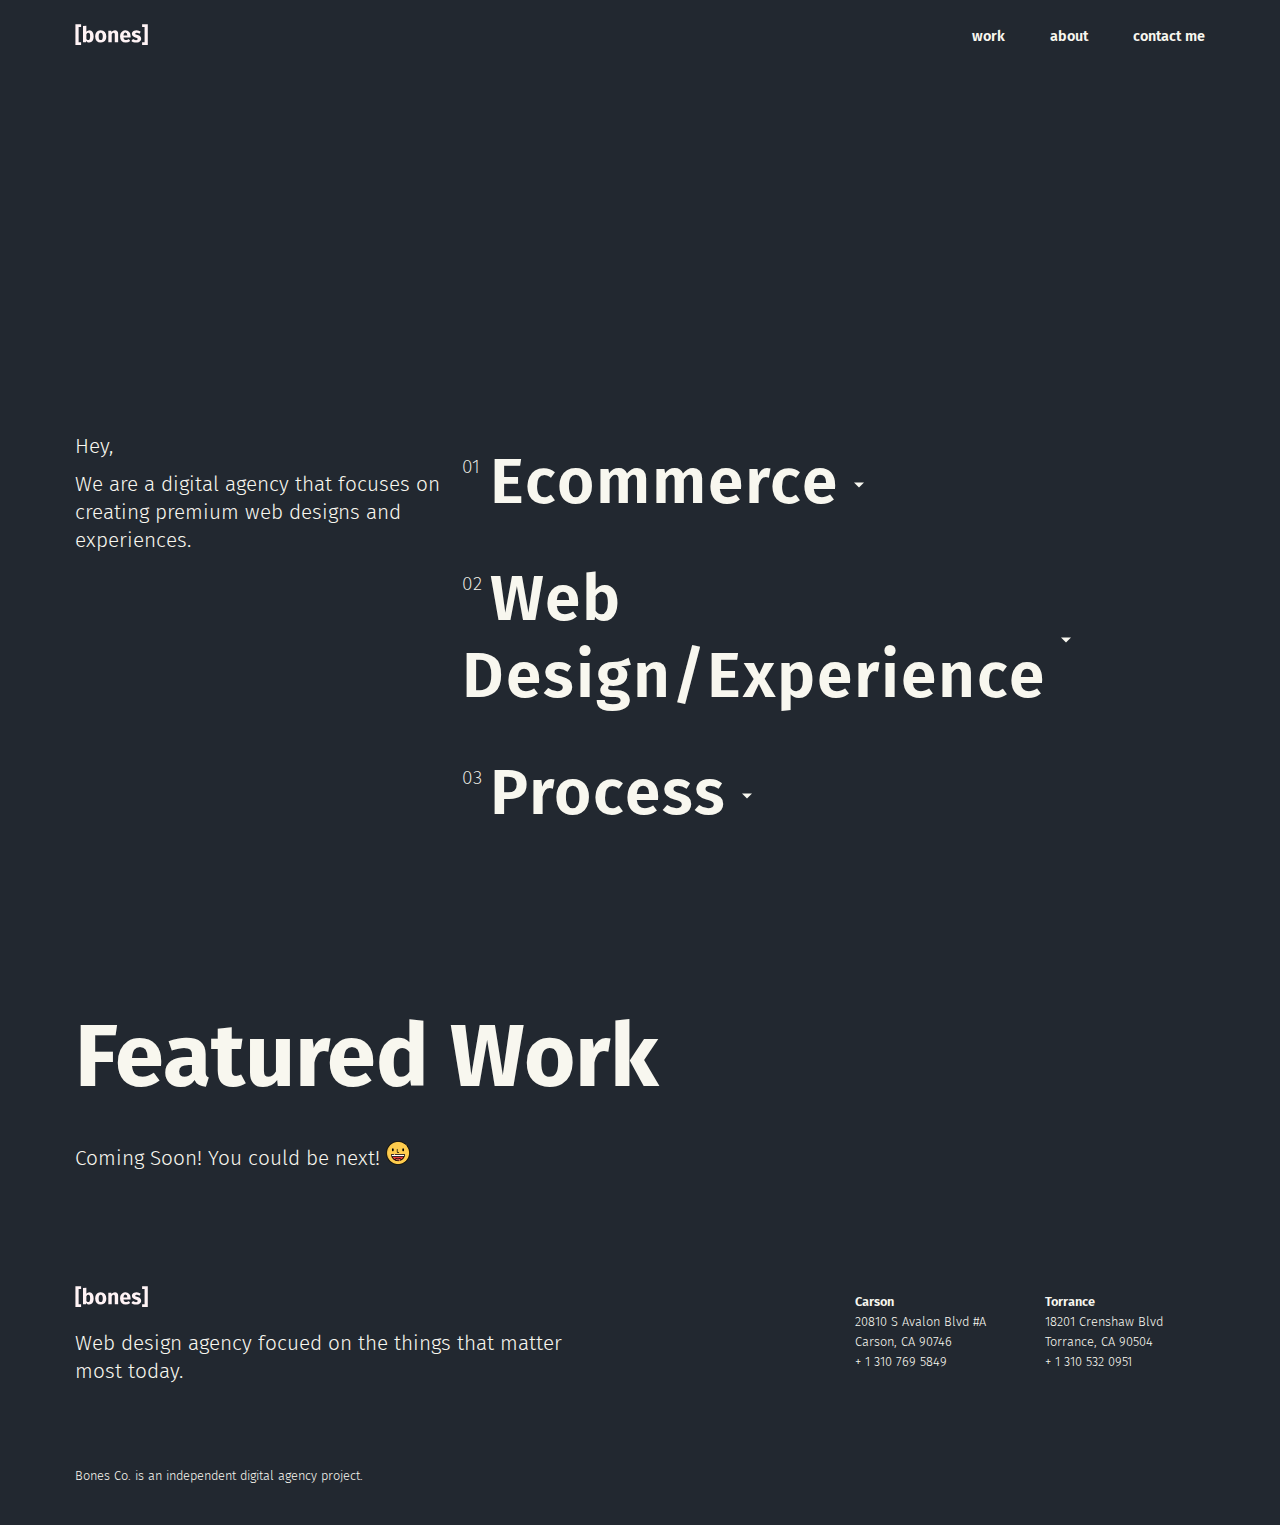
<file: index.html>
<!DOCTYPE html>
<html lang="en" dir="ltr">
  <head>
    <meta charset="utf-8">
    <title></title>
    <link rel="stylesheet" href="css/styles.css">
    <meta name="viewport" content="width=device-width, initial-scale=1.0">
  </head>
  <body>
    <!-- <div class="pre-content">
      <div class="construction">
      </div>
    </div> -->
    <!--Start of header-->
    <header>
      <div class="l-header">
        <div class="sides l-side">
          <a href="#">
            <img src="img/bones-logo.svg" alt="">
          </a>
        </div>
        <div class="sides r-side">
          <ul class="menu-options">
            <li class="option">
              <a class="link" href="#">work</a>
            </li>
            <li class="option">
              <a class="link" href="#">about</a>
            </li>
            <li class="option">
              <a class="link" href="#">contact me</a>
            </li>
          </ul>
        </div>
      </div>
      <div class="m-header">
      <div class="bar">
        <div class="sides l-side">
          <a href="#">
            <img src="img/bones-logo.svg" alt="">
          </a>
        </div>
        <div class="sides r-side">
          <i class="m-header-arrow"></i>
        </div>
      </div>
        <ul class="menu-options">
          <li class="option" >
            <a class="link" href="#">work</a>
          </li>
          <li class="option" >
            <a class="link" href="#">about</a>
          </li>
          <li class="option" >
            <a class="link" href="#">contact me</a>
          </li>
        </ul>
      </div>
    </header>
    <!--End of header-->
    <section id="">
      <div class="row">
        <div class="col-lg-4 col-xs-12">
          <div class="intro margin-top-320">
            <div class="greeting margin-bottom-10">
              Hey,
            </div>
            <div class="elevator-pitch margin-bottom-40">
              We are a digital agency that focuses on creating premium web designs and experiences.
            </div>
          </div>
        </div>
        <div class="col-lg-8 col-xs-12">
          <div class="skill-description margin-lg-top-320">
            <button class="accordian move"><span class="superscript">01</span><span class="title"><a class="link">Ecommerce</a><div class="accordian-arrow"></span></div></button>
            <div class="panel">
              <p>As a expert designers, We can help you identify and solve potential barriers to higher conversions. At the moment, we work primarily with the Shopify platform. </p>
            </div>
            <button class="accordian"><span class="superscript">02</span><span class="title"><a class="link">Web Design/Experience</a><div class="accordian-arrow"></span></i></button>
            <div class="panel">
              <p>Whether you have a design in mind or you want some guidence, We focus on producing the highest quality designs and experiences. Given the necessary assets and guidence, We will use our experience in front-end development and knowledge of modern design to help you build your dream website or front end of your web app. </p>
            </div>
            <button class="accordian"><span class="superscript">03</span><span class="title"><a class="link">Process</a><div class="accordian-arrow"></span></button>
            <div class="panel">
              <p>We follow a methodology known as scrum. Teams of various sizes from small to major companies use SCRUM to produce products of the highest quality in the shortest amount of time. We use this methodology to give you the best product in the shortest amount of time because time is money. </p>
            </div>
          </div>
        </div>
      </div>
    </section>
    <section id="featured-work">
      <h1 class="section-title margin-bottom-40">Featured Work</h1>
      <p class="aside">Coming Soon! You could be next! <img src="img/smile.png" alt=""> </p>
    </section>

    <!---->
    <footer>
      <div class="row">
        <div class="col-lg-6 col-xs-12">
          <img src="img/bones-logo.svg" alt="">
          <p class="self-description">Web design agency focued on the things that matter most today.</p>
        </div>
        <div class="spots col-lg-6 col-xs-6">
          <div class="spot">
            <div class="city">
              <span>Carson</span>
            </div>
            <div class="address">
              <span>20810 S Avalon Blvd #A</span>
            </div>
            <div class="specific-city">
              <span>Carson, CA 90746</span>
            </div>
            <div class="phone-number">
              <span>+ 1 310 769 5849</span>
            </div>
          </div>
          <div class="spot">
            <div class="city">
              <span>Torrance</span>
            </div>
            <div class="address">
              <span>18201 Crenshaw Blvd</span>
            </div>
            <div class="specific-city">
              <span>Torrance, CA 90504</span>
            </div>
            <div class="phone-number">
              <span>+ 1 310 532 0951</span>
            </div>
          </div>
        </div>
      </div>

      <div class="row">
        <div class="col-xs-12">
          <p class="closure">
            Bones Co. is an independent digital agency project.
          </p>
        </div>
      </div>
    </footer>
    <!---->

    <script
			  src="https://code.jquery.com/jquery-3.4.1.min.js"
			  integrity="sha256-CSXorXvZcTkaix6Yvo6HppcZGetbYMGWSFlBw8HfCJo="
			  crossorigin="anonymous"></script>
    <script src="js/main.js"></script>
  </body>
</html>
</file>
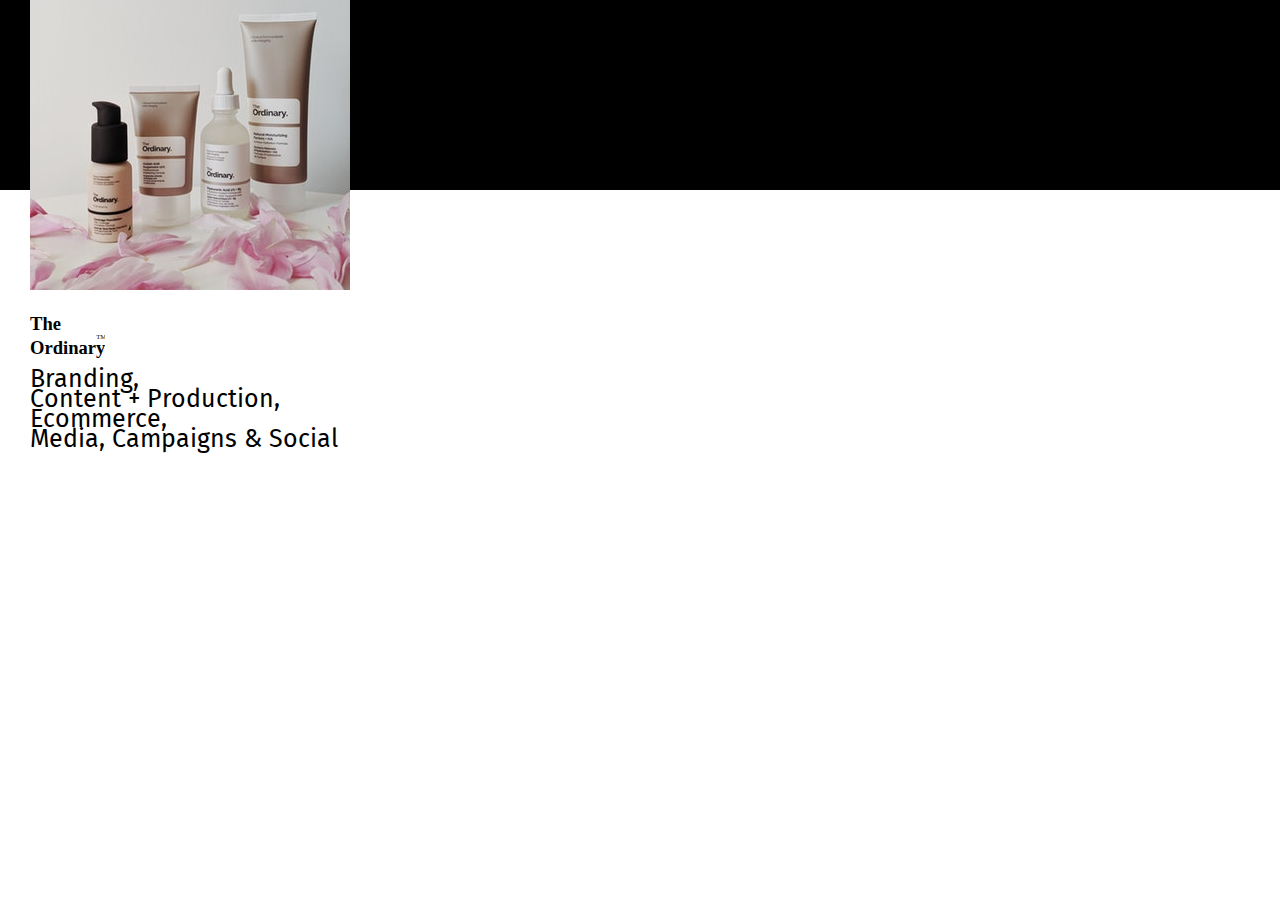
<file: work-portfolio.html>
<!DOCTYPE html>
<html lang="en" dir="ltr">
  <head>
    <meta charset="utf-8">
    <title></title>
    <link rel="stylesheet" href="css/workpage.css">

<meta name="viewport" content="width=device-width, initial-scale=1.0">

  </head>
  <body>
    <section id="intro">
      <div class="container">
        <div class="title">
          <h3>
            <span class="margin-xs-right-10">Killer</span>
            <span class="work-type-title">
              <span class="work-type-title-selected">
                <span class="word underline margin-xs-right-10">work</span>
                <span class="arrow-down-container">
                  <div class="arrow-down"></div>
                </span>
              </span>

              <ul class="options">
                <li class="option">
                  <a class="option-link" href="#" data-value="ecommerce">ecommerce</a>
                </li>
                <li class="option">
                  <a class="option-link" href="#" data-value="digital experiences">digital experiences</a>
                </li>
                <li class="option">
                  <a class="option-link" href="#" data-value="campaigns and social">campaigns and social</a>
                </li>
                <li class="option">
                  <a class="option-link" href="#" data-value="media">media</a>
                </li>
                <li class="option">
                  <a class="option-link" href="#" data-value="branding">branding</a>
                </li>
                <li class="option">
                  <a class="option-link" href="#" data-value="content + production">content + production</a>
                </li>
              </ul>
            </span>
          <h3>Check.</h3>
        </div>
      </div>
    </section>
    <section id="work-section">
      <div class="container above">
        <div class="work-container">
          <div class="work-item">
            <div class="work-item-img">
              <img src="img/the-ordinary-product-line-320.jpg" alt="">
            </div>
            <div class="work-item-description">
              <div class="work-item-logo">
                <img src="img/the-ordinary-logo-35.svg" alt="">
              </div>
              <div class="work-item-content">
                <ul>
                  <li>Branding,</li>
                  <li>Content + Production,</li>
                  <li>Ecommerce,</li>
                  <li>Media, Campaigns & Social</li>
                </ul>
              </div>
            </div>
          </div>
        </div>
      </div>
    </section>

    <script
			  src="https://code.jquery.com/jquery-3.4.1.min.js"
			  integrity="sha256-CSXorXvZcTkaix6Yvo6HppcZGetbYMGWSFlBw8HfCJo="
			  crossorigin="anonymous"></script>
    <script src="js/main.js"></script>
  </body>
</html>
</file>
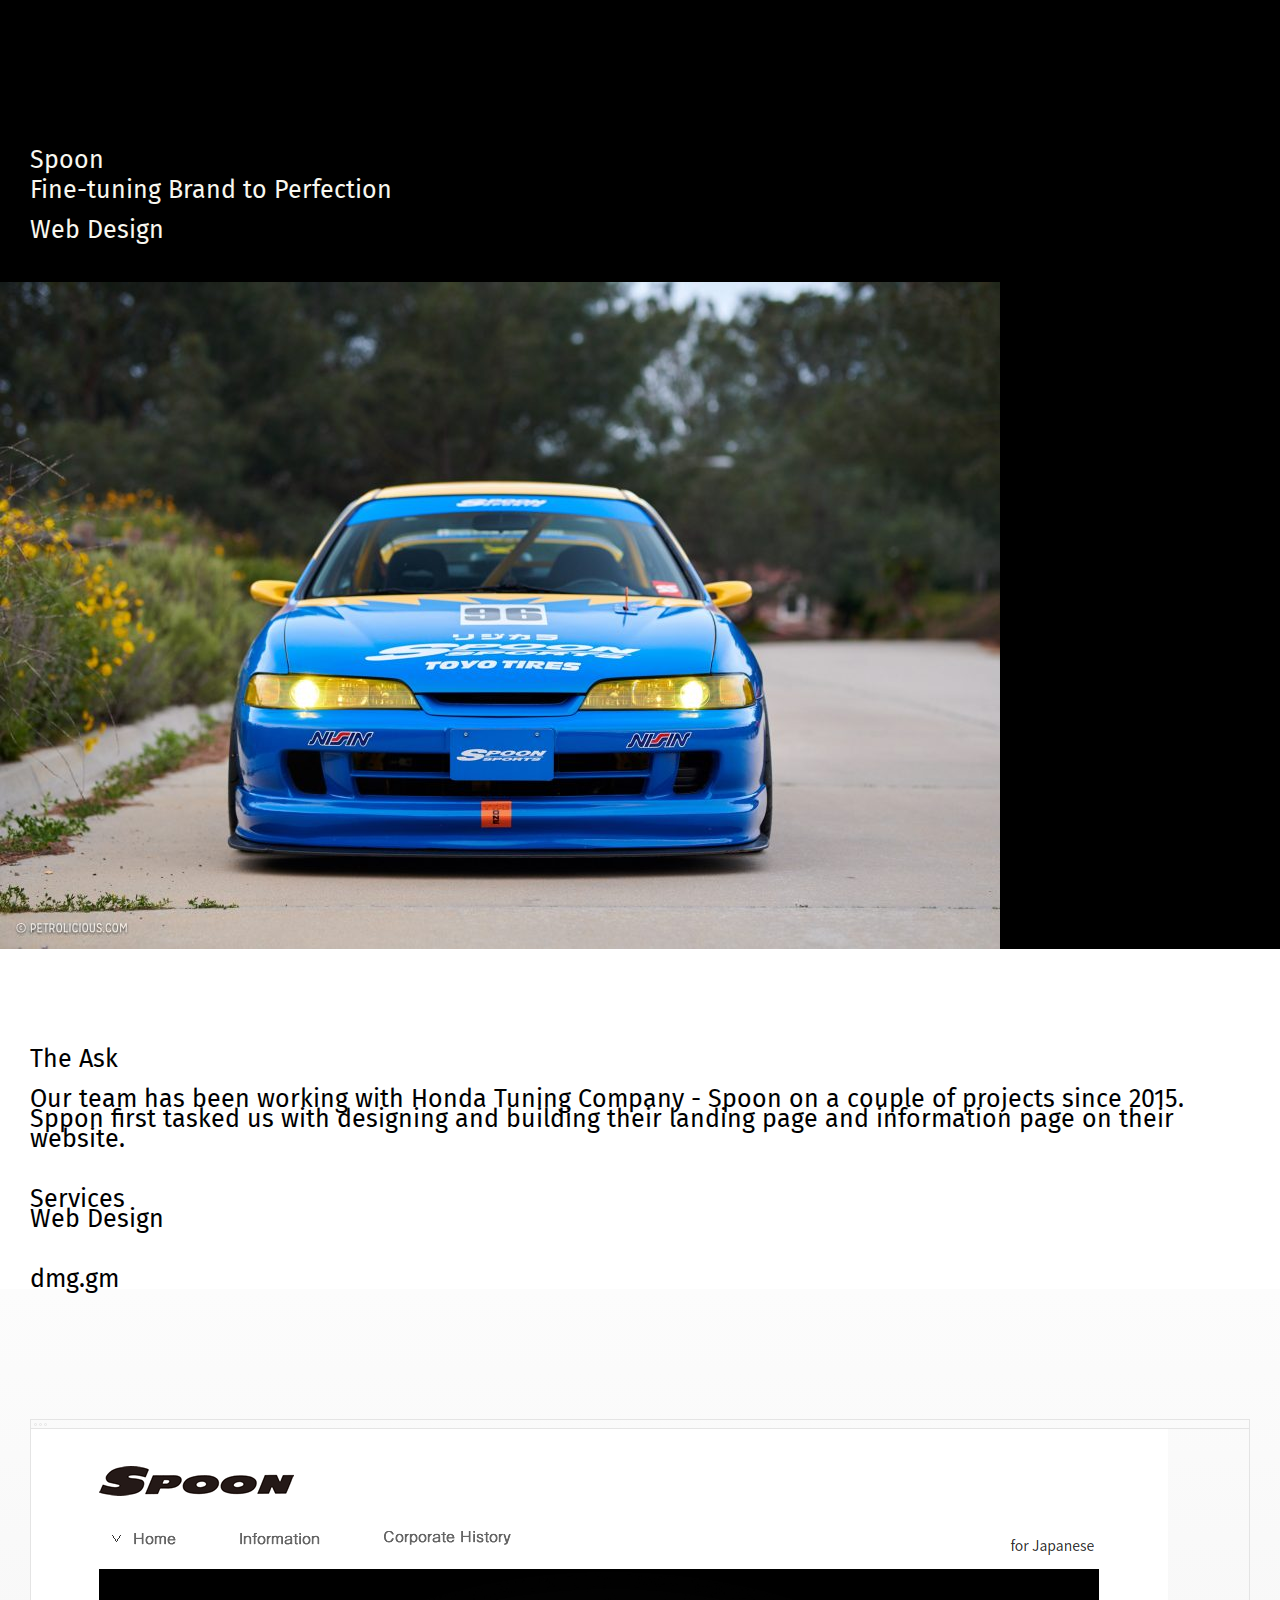
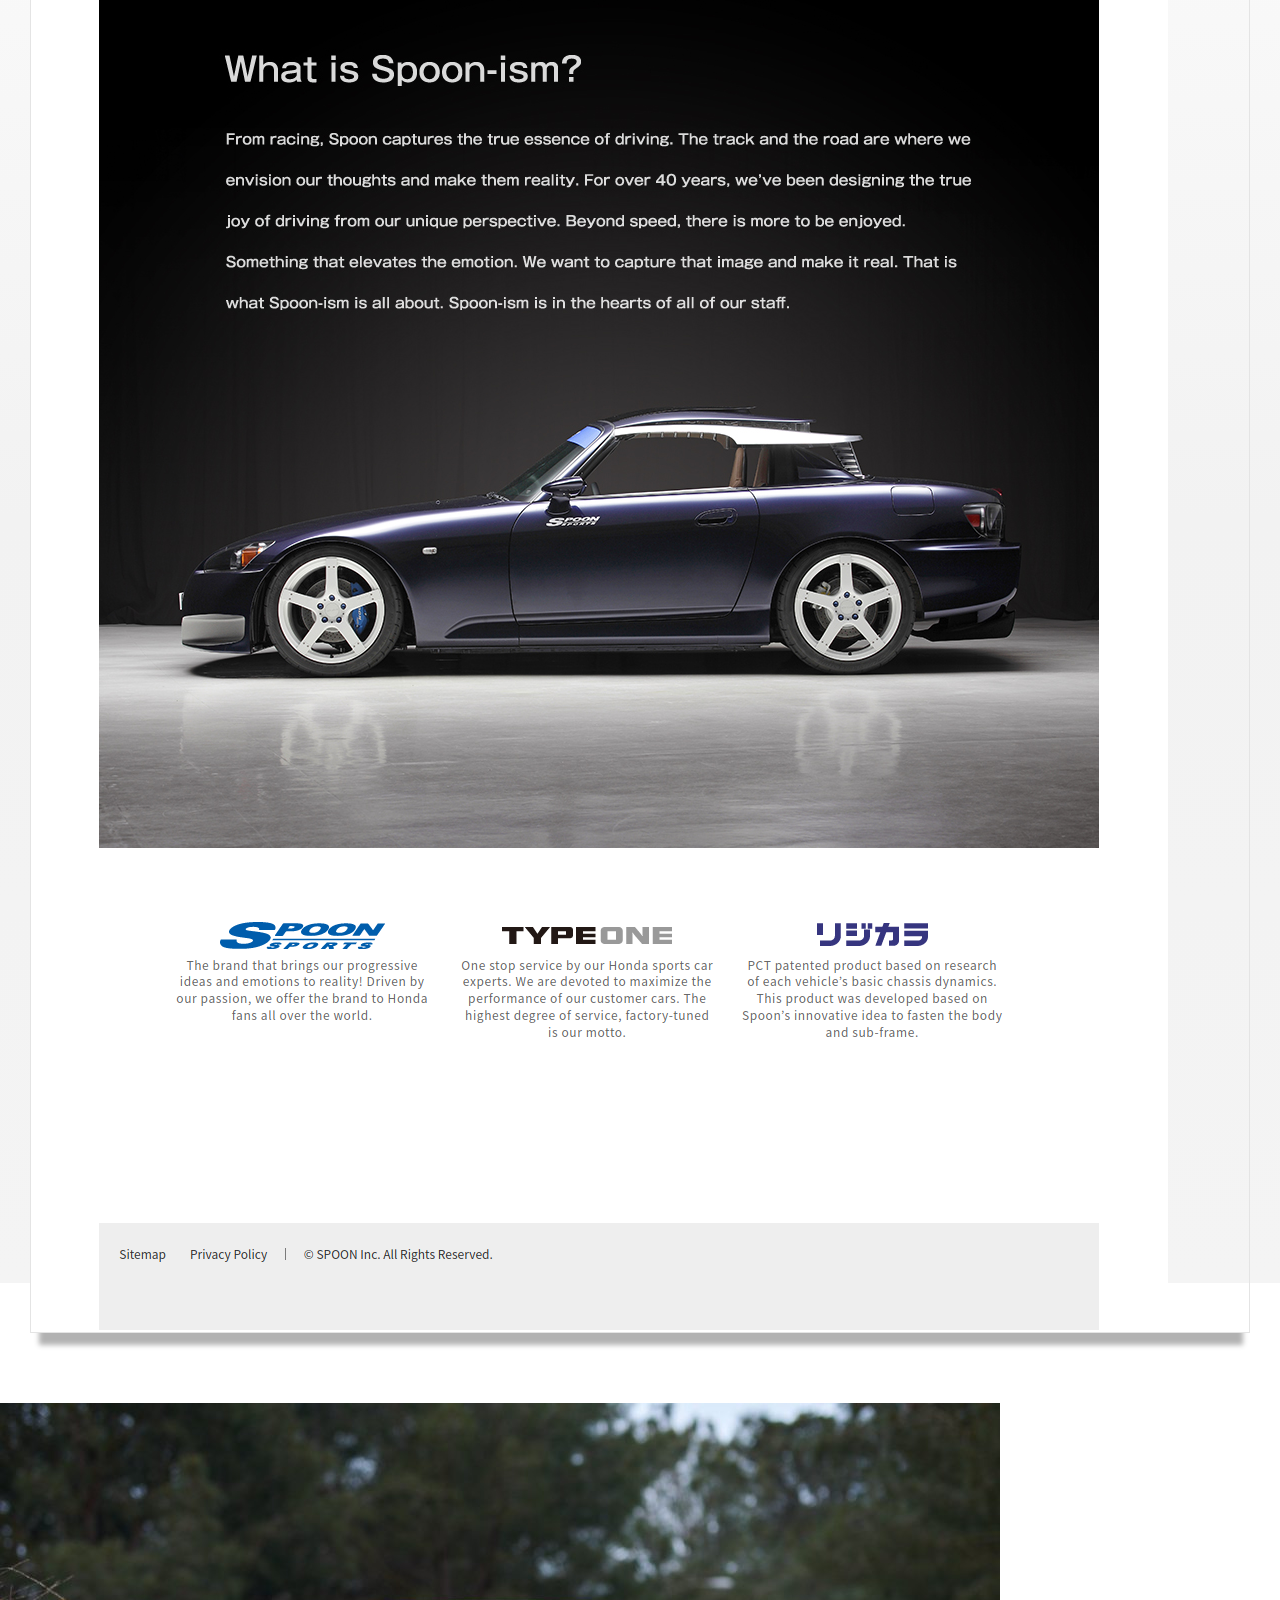
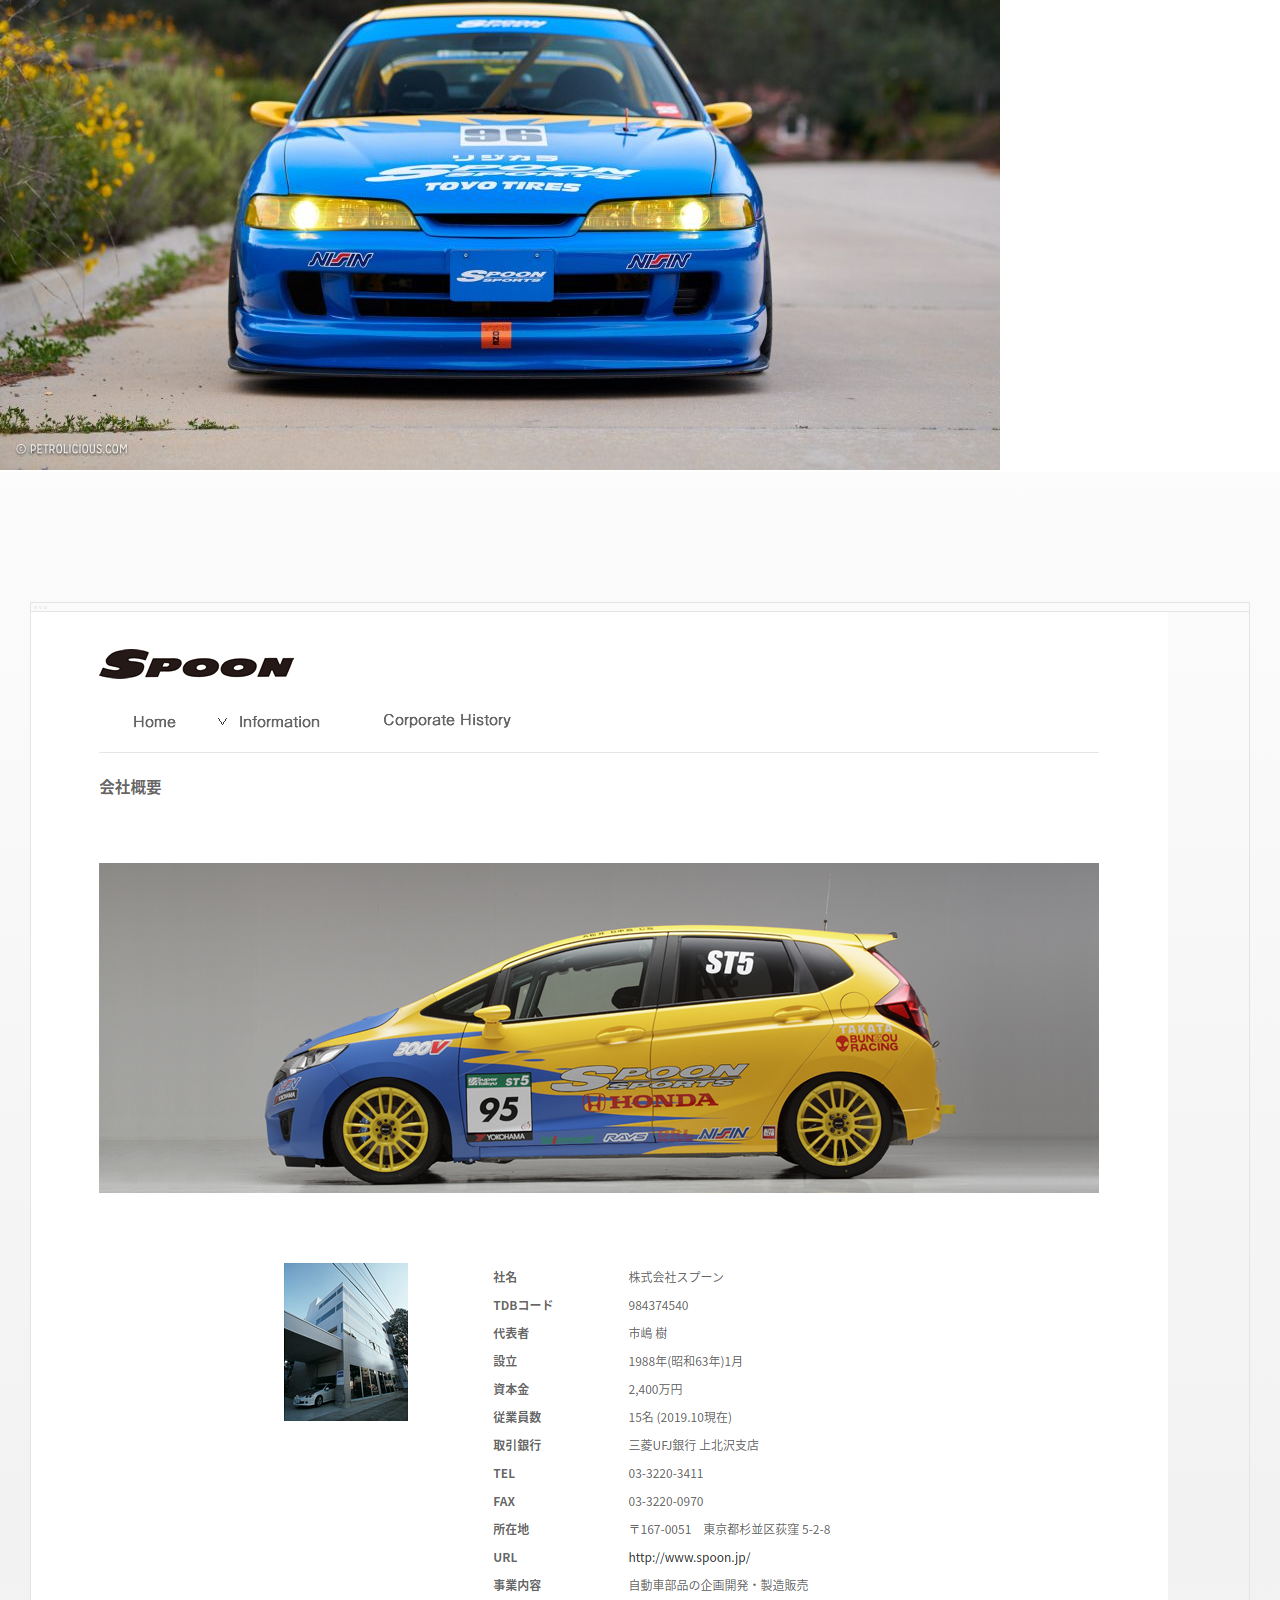
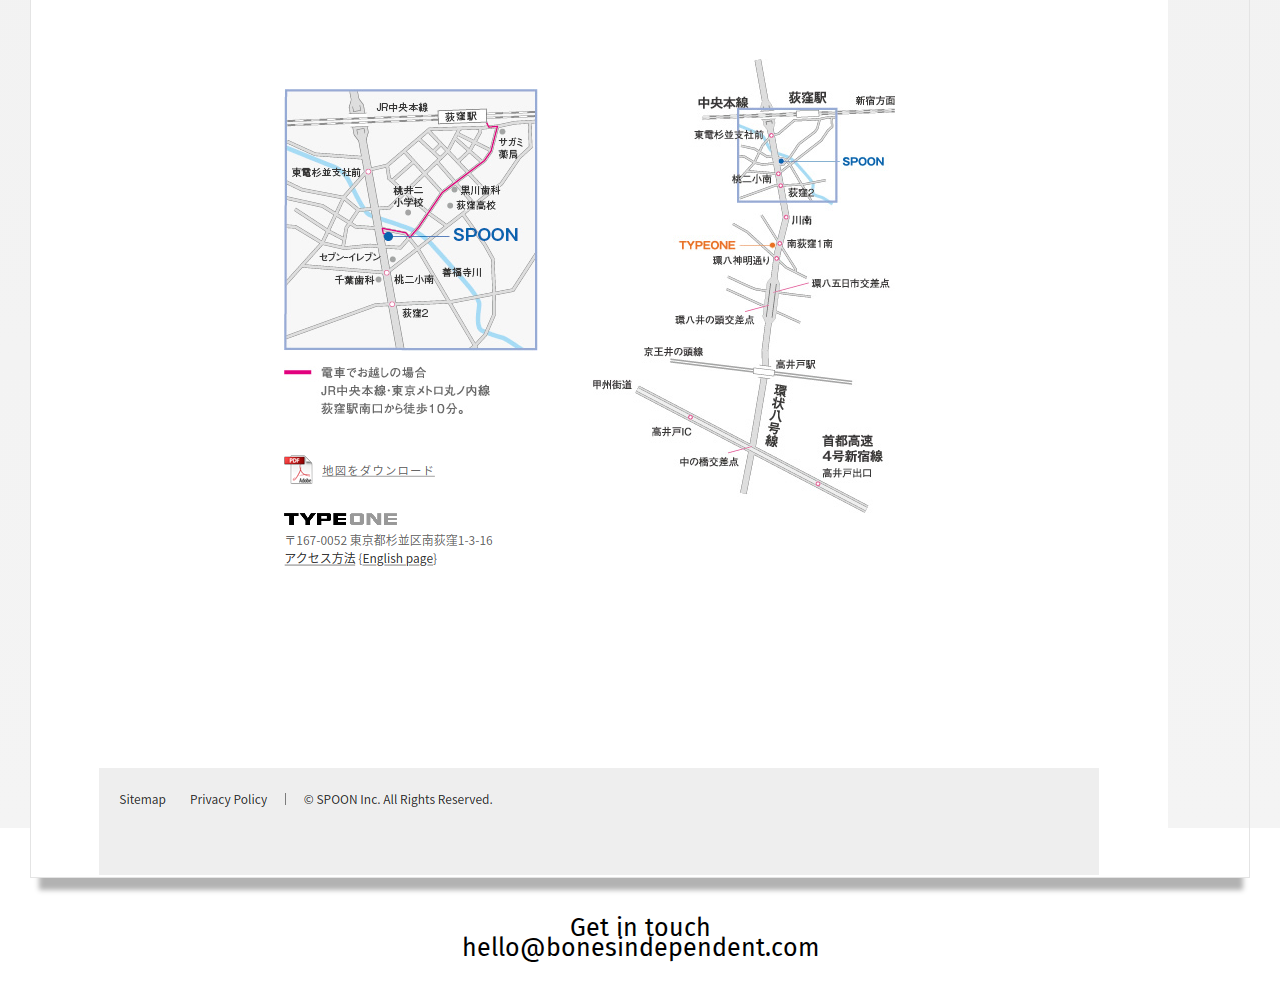
<file: work.html>
<!DOCTYPE html>
<html lang="en" dir="ltr">
  <head>
    <meta charset="utf-8">
    <title></title>
    <link rel="stylesheet" href="css/work-page.css">

    <!--Mobile Friendly meta tag-->
    <meta name="viewport" content="width=device-width, initial-scale=1.0">
  </head>
  <body>

    <!--beginning of work intro-->
    <section id="intro">
      <div class="container">
        <div class="introduction-content margin-xs-top-120">
          <h6 class="margin-xs-bottom-10">Spoon</h6>
          <h1 class="margin-xs-bottom-20">Fine-tuning Brand to Perfection</h1>
          <h6 class="margin-xs-bottom-40">Web Design</h6>
        </div>
      </div>
      <img id="intro-img" class="full-width-image" src="img/spoon-fr-car.jpg" alt="">
    </section>
    <!--ending of display section-->

    <!--beginning of summary section-->
    <section id="summary">
      <div class="container">
        <h2 class="margin-xs-top-20">The Ask</h2>
        <p class="margin-xs-top-20">
          Our team has been working with Honda Tuning Company - Spoon on a couple of projects since 2015.
          Sppon first tasked us with designing and building their landing page and information page on their website.
        </p>
        <h6 class="margin-xs-top-40">Services</h6>
        <ul class="margin-xs-top-10">
          <li>
            <h6>Web Design</h6>
          </li>
        </ul>
        <ul class="margin-xs-top-40">
          <li>
            <h3>dmg.gm</h3>
          </li>
        </ul>
      </div>
    </section>
    <!--ending of summary section-->

    <section class="grayscale-gradient">
      <div class="webpage-img">
        <div class="webbrowser-frame">
          <ul class="webbrowser-frame-btns">
            <li class="webbrowser-frame-btn"></li>
            <li class="webbrowser-frame-btn"></li>
            <li class="webbrowser-frame-btn"></li>
          </ul>
        </div>
        <img class="full-width-image" src="img/spoon-landing-page.png" alt="">
      </div>
    </section>

    <section class="section-padding"></section>

    <section id="img-display">
      <img id="img-display" class="full-width-image" src="img/spoon-fr-car.jpg" alt="">
    </section>

    <section class="grayscale-gradient">
      <div class="webpage-img">
        <div class="webbrowser-frame">
          <ul class="webbrowser-frame-btns">
            <li class="webbrowser-frame-btn"></li>
            <li class="webbrowser-frame-btn"></li>
            <li class="webbrowser-frame-btn"></li>
          </ul>
        </div>
        <img class="full-width-image" src="img/spoon-info-page.png" alt="">
      </div>
    </section>

    <section class="section-padding"></section>

    <section class="get-in-touch">
      <h5> Get in touch </h5>
      <h5> hello@bonesindependent.com</h5>
    </section>
  </body>

</html>
</file>
<file: css/workpage.css>
@import "base.css";

:root {
  --alt-background-color: #ffffff;
  --alt-text-color: #f2f2e6;
}

@media only screen and (max-width: 600px) {

  #intro {
    background: #000;
    color: #fff;

    /* INSERTED 03/21/20 12:01 AM */
    line-height: 35px;
    /* INSERTED 03/21/20 12:01 AM */
  }
  #intro span { line-height: 35px; }
  .title {
    margin: 190px 0 140px 0;
  }

  .title h3{
    font-weight: 500;
    font-size: 1.25rem;
    display: flex;
  }


  .work-type-title-selected{
    position: relative;
  }

  .work-type-title-selected::after {
    position: relative;
  }

  .word {
    display: flex;
    flex-wrap: wrap;
    position: relative;
  }

  /* INSERTED 03/20/20 11:40PM */

  .underline {
  	background-size: 1px 1em;
  	box-shadow: inset 0.000 .175em transparent, inset 0 -.07em #fff;
  	display: inline;
  }

  /* INSERTED 03/20/20 11:40PM */


  /**/
  .arrow-down-container {
    position: relative;
    width: 30px;
  }

  .arrow-down {
    position: absolute;
    top: 50%;
    left: 0px;
    width: 0;
    height: 0;
    border-left: 6px solid transparent;
    border-right: 6px solid transparent;
    border-top: 6px solid #fff;
    cursor: pointer;
    z-index: 100;
    transition: .3s all ease-in-out;
  }

  .arrow-down.active {
    transform: rotate(-180deg);
  }
  /**/


  /**/
  .options {
    color: #fff;
    max-height: 0;
    overflow: hidden;
    transition: .3s all ease-in-out;
    margin-top: 3px;
  }

    .options .option {
      /* INSERTED 03/21/20 12:01 AM */
      line-height: 28px;
      /* INSERTED 03/21/20 12:01 AM */
    }

    /* INSERTED 03/21/20 11:00 PM */
    .hidden{

      display: none;
    }
    /* INSERTED 03/21/20 11:00 PMM */

      .options .option a {
        display: block;
        padding: 12px 0;
        color: #fff;
      }


  .section-padding {
    min-height: 30px;
    padding: 20px 0;
  }

  .container {
    width: calc(100% - 60px);
    margin: 0 auto;
    overflow: hidden;
  }

  .works {
    display: grid;
    width: 100%;
    grid-template-columns: auto;
    grid-rows: repeat(4, 1fr);
  }

  .work-section .single-work {
    overflow: auto;
    max-width: 100%;
  }
  .work-section .img-section {
    overflow: hidden;
  }
  .work-section .display-img {
    max-width: 100%;
    height: auto;
  }

  .description-section {
    display: flex;
    width: 100%;
  }
  .description-section .logo-container{

  }
  .description-section .services{
    display: flex;
    flex-wrap: nowrap;
    margin: 0;
  }
  .description-section .services .service{
    font-weight: var(--font-weight-light);
    font-size: .55em;
    margin: 0;
  }





  /*************************************\
              #WORK-SECTION
  \*************************************/

  #work-section { }

    #work-section .work-container {
      position: absolute;
    }

      #work-section .work-item {

      }

        #work-section .work-item-img {

        }

          #work-section .work-item-img img { }

        #work-section .work-item-description {

        }
}

@media only screen and (min-width: 992px) {
  section { padding: 80px 0 0 0; }

  .section-padding {
    min-height: 30px;
    padding: 20px 0;
  }

  .container {
    width: calc(100% - 60px);
    margin: 0 auto;
  }

  .container.above{
    width: calc(100% - 60px);
    margin: 0 auto;
    position: relative;
    z-index: 800;
    bottom: 300px;
  }

  /* Full width images*/
  .full-width-image {
    max-width: 100%;
    height: auto;
  }
  .webpage-img {
    max-width: calc(100% - 60px);
    height: auto;
    margin: 0 auto;
    border-right: 1px solid #e4e4e4;
    border-left: 1px solid #e4e4e4;
    border-bottom: 1px solid #e4e4e4;
    -webkit-box-shadow: 1px 20px 5px -8px rgba(0,0,0,0.3);
    -moz-box-shadow: 1px 20px 5px -8px rgba(0,0,0,0.3);
    box-shadow: 1px 20px 5px -8px rgba(0,0,0,0.3);
    position: relative;
    top: 50px;
  }
  .webbrowser-frame {
    display: flex;
    align-items: center;
    background: transparent;
    border-bottom: 1px solid #e4e4e4;
    border-top: 1px solid #e4e4e4;
    height: 10px;
    position: relative;
  }
  .webbrowser-frame-btns {
    position: absolute;
    display: flex;
    align-items: center;
    margin-left: 3px;
    }
    .webbrowser-frame-btn {
      width: 3px;
      height: 3px;
      border-radius: 50%;
      border: 1px solid  #e4e4e4;
      margin-right: 2px;
    }
  .full-width-image-40 {
    max-width: calc100%;
    height: auto;
  }
  .grayscale-gradient {
        /* Permalink - use to edit and share this gradient: https://colorzilla.com/gradient-editor/#fcfcfc+0,f2f2f2+52,c9c9c9+100 */
        background: #fcfcfc; /* Old browsers */
        background: -moz-linear-gradient(top, #fcfcfc 0%, #f2f2f2 52%, #f4f4f4 100%); /* FF3.6-15 */
        background: -webkit-linear-gradient(top, #fcfcfc 0%,#f2f2f2 52%,#f4f4f4 100%); /* Chrome10-25,Safari5.1-6 */
        background: linear-gradient(to bottom, #fcfcfc 0%,#f2f2f2 52%,#f4f4f4 100%);
  }
  #intro {
    padding: 30px 0 0 0;
    background: #000000;
    color: var(--color);
  }
  #intro-img { position: relative; top: 2px;}

  .get-in-touch {
    text-align: center;
    padding: 50px 0;
  }
}
</file>
<file: css/work-page.css>
@import "base.css";


:root {
  --alt-background-color: #ffffff;
  --alt-text-color: #f2f2e6;
}

@media only screen and (max-width: 600px) {
  section { padding: 80px 0 0 0; }

  .section-padding {
    min-height: 30px;
    padding: 20px 0;
  }

  .container {
    width: calc(100% - 60px);
    margin: 0 auto;
  }

  /* Full width images*/
  .full-width-image {
    max-width: 100%;
    height: auto;
  }
  .webpage-img {
    max-width: calc(100% - 60px);
    height: auto;
    margin: 0 auto;
    border-right: 1px solid #e4e4e4;
    border-left: 1px solid #e4e4e4;
    border-bottom: 1px solid #e4e4e4;
    -webkit-box-shadow: 1px 20px 5px -8px rgba(0,0,0,0.3);
    -moz-box-shadow: 1px 20px 5px -8px rgba(0,0,0,0.3);
    box-shadow: 1px 20px 5px -8px rgba(0,0,0,0.3);
    position: relative;
    top: 50px;
  }
  .webbrowser-frame {
    display: flex;
    align-items: center;
    background: transparent;
    border-bottom: 1px solid #e4e4e4;
    border-top: 1px solid #e4e4e4;
    height: 10px;
    position: relative;
  }
  .webbrowser-frame-btns {
    position: absolute;
    display: flex;
    align-items: center;
    margin-left: 3px;
    }
    .webbrowser-frame-btn {
      width: 3px;
      height: 3px;
      border-radius: 50%;
      border: 1px solid  #e4e4e4;
      margin-right: 2px;
    }
  .full-width-image-40 {
    max-width: calc100%;
    height: auto;
  }
  .grayscale-gradient {
        /* Permalink - use to edit and share this gradient: https://colorzilla.com/gradient-editor/#fcfcfc+0,f2f2f2+52,c9c9c9+100 */
        background: #fcfcfc; /* Old browsers */
    background: -moz-linear-gradient(top, #fcfcfc 0%, #f2f2f2 52%, #f4f4f4 100%); /* FF3.6-15 */
    background: -webkit-linear-gradient(top, #fcfcfc 0%,#f2f2f2 52%,#f4f4f4 100%); /* Chrome10-25,Safari5.1-6 */
    background: linear-gradient(to bottom, #fcfcfc 0%,#f2f2f2 52%,#f4f4f4 100%);
  }
  #intro {
    padding: 30px 0 0 0;
    background: #000000;
    color: var(--color);
  }
  #intro-img { position: relative; top: 2px;}

  .get-in-touch {
    text-align: center;
    padding: 50px 0;
  }

}

@media only screen and (min-width: 992px) {
  section { padding: 80px 0 0 0; }

  .section-padding {
    min-height: 30px;
    padding: 20px 0;
  }

  .container {
    width: calc(100% - 60px);
    margin: 0 auto;
  }

  /* Full width images*/
  .full-width-image {
    max-width: 100%;
    height: auto;
  }
  .webpage-img {
    max-width: calc(100% - 60px);
    height: auto;
    margin: 0 auto;
    border-right: 1px solid #e4e4e4;
    border-left: 1px solid #e4e4e4;
    border-bottom: 1px solid #e4e4e4;
    -webkit-box-shadow: 1px 20px 5px -8px rgba(0,0,0,0.3);
    -moz-box-shadow: 1px 20px 5px -8px rgba(0,0,0,0.3);
    box-shadow: 1px 20px 5px -8px rgba(0,0,0,0.3);
    position: relative;
    top: 50px;
  }
  .webbrowser-frame {
    display: flex;
    align-items: center;
    background: transparent;
    border-bottom: 1px solid #e4e4e4;
    border-top: 1px solid #e4e4e4;
    height: 10px;
    position: relative;
  }
  .webbrowser-frame-btns {
    position: absolute;
    display: flex;
    align-items: center;
    margin-left: 3px;
    }
    .webbrowser-frame-btn {
      width: 3px;
      height: 3px;
      border-radius: 50%;
      border: 1px solid  #e4e4e4;
      margin-right: 2px;
    }
  .full-width-image-40 {
    max-width: calc100%;
    height: auto;
  }
  .grayscale-gradient {
        /* Permalink - use to edit and share this gradient: https://colorzilla.com/gradient-editor/#fcfcfc+0,f2f2f2+52,c9c9c9+100 */
        background: #fcfcfc; /* Old browsers */
    background: -moz-linear-gradient(top, #fcfcfc 0%, #f2f2f2 52%, #f4f4f4 100%); /* FF3.6-15 */
    background: -webkit-linear-gradient(top, #fcfcfc 0%,#f2f2f2 52%,#f4f4f4 100%); /* Chrome10-25,Safari5.1-6 */
    background: linear-gradient(to bottom, #fcfcfc 0%,#f2f2f2 52%,#f4f4f4 100%);
  }
  #intro {
    padding: 30px 0 0 0;
    background: #000000;
    color: var(--color);
  }
  #intro-img { position: relative; top: 2px;}

  .get-in-touch {
    text-align: center;
    padding: 50px 0;
  }
}
</file>
<file: css/styles.css>
/* Reset */
@import "reset.css";

/* Google Font: Fira Sans*/
@import url('https://fonts.googleapis.com/css?family=Fira+Sans:300,400,500,600,700&display=swap');


:root {
  --font-family: 'Fira Sans', sans-serif;
  --font-size: 1em;
  --font-weight-light: 300;
  --font-weight-regular: 400;
  --font-weight-medium: 500;
  --font-weight-semi-bold: 600;
  --font-weight-bold: 700;
  --section-padding: 30px;
  --background-color: #222830;
  --color: #F8F7EF;
}


*,*::before, *::after {
  box-sizing: border-box;
}

/**/
*:focus {
    outline: 0 !important;
}

html, body {
  width: 100vw;
  min-height: 100vh;
  overflow-x: hidden;
  font-family: var(--font-family);
  font-size: var(--font-size);
  font-weight: var(--font-weight-light);
  background: var(--background-color);
  color: var(--color) !important;
  position: relative;
}

body.active {
  overflow: hidden;
}

button {
  border-style: none;
  background: transparent;
  color: var(--color);
  position: relative;
  font-family: var(--font-family);
  padding: 0;
}
input[type="button"] {
   outline: 0;
   border: 0;
}
input[type="button"]::-moz-focus-inner {
  outline: 0;
  border: 0;
}
input[type="button"]:active {
  outline: 0;
  border: 0;
}
/* Helper Rulesets */

a {
  text-decoration: none;
  color: var(--color);
}

.row {
  display: flex;
  flex-wrap: wrap;
}

[class*="col-"] {
  display: block;
  width: 100%;
}

.margin-top-520 { margin-top: 520px; }
.margin-top-420 { margin-top: 420px; }
.margin-top-320 { margin-top: 320px; }
.margin-top-120 { margin-top: 120px; }
.margin-top-100 { margin-top: 100px; }
 .margin-top-80 { margin-top: 80px;  }
 .margin-top-60 { margin-top: 60px;  }
 .margin-top-40 { margin-top: 40px;  }
 .margin-top-20 { margin-top: 20px;  }

.margin-bottom-120 { margin-bottom: 120px; }
.margin-bottom-100 { margin-bottom: 100px; }
 .margin-bottom-80 { margin-bottom: 80px;  }
 .margin-bottom-60 { margin-bottom: 60px;  }
 .margin-bottom-40 { margin-bottom: 40px;  }
 .margin-bottom-20 { margin-bottom: 20px;  }
 .margin-bottom-10 { margin-bottom: 10px;  }

.margin-left-120 { margin-left: 120px; }
.margin-left-100 { margin-left: 100px; }
 .margin-left-80 { margin-left: 80px;  }
 .margin-left-60 { margin-left: 60px;  }
 .margin-left-40 { margin-left: 40px;  }
 .margin-left-20 { margin-left: 20px;  }

.margin-right-120 { margin-right: 120px; }
.margin-right-100 { margin-right: 100px; }
 .margin-right-80 { margin-right: 80px;  }
 .margin-right-60 { margin-right: 60px;  }
 .margin-right-40 { margin-right: 40px;  }
 .margin-right-20 { margin-right: 20px;  }

h1 { font-size: 3.0rem; }
h2 { font-size: 2.5rem; }
h3 { font-size: 2.0rem; }
h4 { font-size: 1.5rem; }

.pre-content {
  width: 100%;
  position: absolute;
 }
  .pre-content .construction {
    height: 1em;
    background: var(--color);
    color: var(--background-color);
    font-size: .75em;
  }
  header {
    display: fixed;
    top: 0;
    left: 0;
    width: 100%;
  }

  .m-header {
    display: none;
    width: 100%;
  }
    .m-header .bar {
      position: relative;
    }
    .m-header .menu-options {
      display: flex;
      flex-wrap: wrap;
      flex-direction: column;
    }
      .m-header .menu-options .option{
        display: block;
      }
        .m-header .menu-options .option .link{
          display: block;
          padding: 20px;
          font-weight: var(--font-weight-semi-bold);
          font-size: 1.1rem;
        }

  .l-header {
    display: flex;
    flex-wrap: no-wrap;
    justify-content: center;
    align-items: center;
    padding: 25px;
    min-height: 50px;
  }
    .l-header .r-side .menu-options .option .link{
      font-weight: var(--font-weight-semi-bold);
      font-size: .9em;
      position: relative;
    }
      .l-header .r-side .menu-options .option .link::before {
        position: absolute;
        content: '';
        width: 0;
        bottom: 0;
        left: 0;
        height: 2px;
        background: var(--color);
        margin-top: 4px;
        transition: width .2s ease-in-out;
      }
        .l-header .r-side .menu-options .option:hover .link::before {
          width: 100%;
        }
footer {
    transition: all .3s ease-in-out;
}

/* Extra small devices (phones, 600px and down) */
@media only screen and (max-width: 600px) {

  .col-xs-12 { flex: 0 0 100.00%; }
  .col-xs-11 { flex: 0 0 91.666%; }
  .col-xs-10 { flex: 0 0 83.333%; }
  .col-xs-9  { flex: 0 0 75.000%; }
  .col-xs-8  { flex: 0 0 66.666%; }
  .col-xs-7  { flex: 0 0 58.333%; }
  .col-xs-6  { flex: 0 0 50.000%; }
  .col-xs-5  { flex: 0 0 41.666%; }
  .col-xs-4  { flex: 0 0 33.333%; }
  .col-xs-3  { flex: 0 0 25.000%; }
  .col-xs-2  { flex: 0 0 16.666%; }
  .col-xs-1  { flex: 0 0  8.333%; }

  section {
    padding: var(--section-padding);
    /* border-bottom: 1px #7a7a7a dashed; */
  }

  header {
    display: fixed;
    top: 0;
    left: 0;
    width: 100%;
  }

  .l-header { display: none; }

  .m-header {
    display: block;
    padding: 10px 20px;
    position: fixed;
    background: var(--background-color);
    z-index: 999;
    transition: all .3s ease-in-out;
    /* border-bottom: 1px #7a7a7a dashed; */
    overflow: hidden;
    height: 50px;
  }
    .m-header .bar .m-header-arrow {
      position: absolute;
      top: calc(50% - 7px);
      left: calc(100% - 10px);
      transform: translate(-50%, calc( 100% - 10px )) rotate(45deg);
      content: ' ';
      border: solid #465061;
      border-width: 0 1.5px 1.5px 0;
      display: inline-block;
      padding: 5px;
      cursor: pointer;
      transition: transform .2s ease-in-out;
    }
    .m-header .bar .m-header-arrow.active{
      transform-origin: 30% 85%;
      transform: rotate(225deg);
    }
    .m-header.height{
      height: 50px;
      overflow: hidden;
      transition: all .3s ease-in-out;
    }
    .m-header.active{
      height: 50%;
      transition: all .3s ease-in-out;
    }
    footer {
      position: relative;
      background: var(--background-color);
      transition: height .3s ease-in-out;
    }
    footer.active {
      height: 50%;
      position: fixed;
      bottom: 0;
      left: 0;
      z-index: 999;
    }

  .intro {
    font-size: 1.3rem;
    line-height: 26px;
  }

  .skill-description {
    display: flex;
    flex-wrap: wrap;
    width: 100%;
  }
    .accordian {
      width: 100%;
      text-align: left;
      padding: 10px;
      cursor: pointer;
      outline: none;
      transition: .4s;
      position: relative;
      -webkit-animation: fade 5s 1; /* Safari 4+ */
      -moz-animation:    fade 5s 1; /* Fx 5+ */
      -o-animation:      fade 5s 1; /* Opera 12+ */
      animation:         fade 5s 1; /* IE 10+, Fx 29+ */

    }
    .accordian::after{
      width: 100%;
      position: relative;
    }

      .accordian .superscript {
        position: absolute;
        font-size: 1.20rem;
        font-weight: 200;
        top: 12px;
      }

      .accordian .title {
        font-size: 1.58rem;
        font-weight: 600;
        margin-left: 28px;
        margin-right: 30px;
        position: static;
      }
        .accordian .accordian-arrow{
          display: block;
          position: absolute;
          top: calc(50% + 3px);
          right: 0;
          transform: translate(-50%,-50%);
          width: 0;
          height: 0;
          border-style: solid;
          border-width: 6px 6px 0 6px;
          border-color: var(--color) transparent transparent
        }
        .accordian .accordian-arrow.active{
          /* transform: rotate(50deg); */
        }
        .accordian .title .link {
          position: relative;
        }
        .accordian .title .link::after {
          position: absolute;
          content: '';
          width: 0;
          bottom: 0;
          left: 0;
          height: 3px;
          background: var(--color);
          margin-top: 3px;
          transition: width .2s ease-in-out;
        }
        .accordian .title:hover .link::after {
          width: 100%;
        }

    .panel {
      padding: 0 35px;
      max-height: 0;
      overflow: hidden;
      transition: max-height .3s ease-out;
      position: relative;
    }

    .panel.active { }
      p {
        margin-top: 15px;
        margin-bottom: 30px;
        font-size: 1.3rem;
        line-height: 26px;
      }
    /**/

    .section-title {
      font-size: 2.5em;
      font-weight: var(--font-weight-bold);
    }
    .aside {
      display: flex;
      justify-content: flex-start;
      align-items: center;
      font-size: 1em;
    }
      .aside img {

      }

    /**/

    footer {
      padding: 30px;
      overflow: hidden;
    }
    footer .row .col-xs-12 .self-description {
      font-size: .99em;
      font-weight: var(--font-weight-light);
      line-height: 22px;
    }
    footer .row .col-xs-6 .spot {
      font-size: .8em;
      line-height: 19px;
    }
      footer .row .col-xs-6 .spot .city{
        font-weight: 600;
      }
    footer .closure {
      font-size: .8em;
      line-height: 19px;
      margin: 50px 0 0 0;
    }

    @-webkit-keyframes fade {
      0%   { opacity: 0; }
      100% { opacity: 1; }
    }
    @-moz-keyframes fade {
      0%   { opacity: 0; }
      100% { opacity: 1; }
    }
    @-o-keyframes fade {
      0%   { opacity: 0; }
      100% { opacity: 1; }
    }
    @keyframes fade {
      0%   { opacity: 0; }
      100% { opacity: 1; }
    }
}

/* Small devices (portrait tablets and large phones, 600px and up) */
@media only screen and (min-width: 600px) {

  .col-s-12 { flex: 0 0 100.00%; }
  .col-s-11 { flex: 0 0 91.666%; }
  .col-s-10 { flex: 0 0 83.333%; }
  .col-s-9  { flex: 0 0 75.000%; }
  .col-s-8  { flex: 0 0 66.666%; }
  .col-s-7  { flex: 0 0 58.333%; }
  .col-s-6  { flex: 0 0 50.000%; }
  .col-s-5  { flex: 0 0 41.666%; }
  .col-s-4  { flex: 0 0 33.333%; }
  .col-s-3  { flex: 0 0 25.000%; }
  .col-s-2  { flex: 0 0 16.666%; }
  .col-s-1  { flex: 0 0  8.333%; }

}

/* Medium devices (landscape tablets, 768px and up) */
@media only screen and (min-width: 768px) {

  .col-md-12 { flex: 0 0 100.00%; }
  .col-md-11 { flex: 0 0 91.666%; }
  .col-md-10 { flex: 0 0 83.333%; }
  .col-md-9  { flex: 0 0 75.000%; }
  .col-md-8  { flex: 0 0 66.666%; }
  .col-md-7  { flex: 0 0 58.333%; }
  .col-md-6  { flex: 0 0 50.000%; }
  .col-md-5  { flex: 0 0 41.666%; }
  .col-md-4  { flex: 0 0 33.333%; }
  .col-md-3  { flex: 0 0 25.000%; }
  .col-md-2  { flex: 0 0 16.666%; }
  .col-md-1  { flex: 0 0  8.333%; }

  .margin-lg-top-520 { margin-top: 520px; }
  .margin-lg-top-420 { margin-top: 420px; }
  .margin-lg-top-320 { margin-top: 320px; }
  .margin-lg-top-120 { margin-top: 120px; }
  .margin-lg-top-100 { margin-top: 100px; }
   .margin-lg-top-80 { margin-top: 80px;  }
   .margin-lg-top-60 { margin-top: 60px;  }
   .margin-lg-top-40 { margin-top: 40px;  }
   .margin-lg-top-20 { margin-top: 20px;  }

  .margin-lg-bottom-120 { margin-bottom: 120px; }
  .margin-lg-bottom-100 { margin-bottom: 100px; }
   .margin-lg-bottom-80 { margin-bottom: 80px;  }
   .margin-lg-bottom-60 { margin-bottom: 60px;  }
   .margin-lg-bottom-40 { margin-bottom: 40px;  }
   .margin-lg-bottom-20 { margin-bottom: 20px;  }
   .margin-lg-bottom-10 { margin-bottom: 10px;  }

  .margin-lg-left-120 { margin-left: 120px; }
  .margin-lg-left-100 { margin-left: 100px; }
   .margin-lg-left-80 { margin-left: 80px;  }
   .margin-lg-left-60 { margin-left: 60px;  }
   .margin-lg-left-40 { margin-left: 40px;  }
   .margin-lg-left-20 { margin-left: 20px;  }

  .margin-lg-right-120 { margin-right: 120px; }
  .margin-lg-right-100 { margin-right: 100px; }
   .margin-lg-right-80 { margin-right: 80px;  }
   .margin-lg-right-60 { margin-right: 60px;  }
   .margin-lg-right-40 { margin-right: 40px;  }
   .margin-lg-right-20 { margin-right: 20px;  }

  .l-header {
    padding: 20px 75px;
  }
    .l-header .sides {
      flex: 0 0 50%;
    }
      .l-header .r-side {
        display: flex;
        justify-content: flex-end;
      }
        .l-header .r-side .menu-options {
          display: flex;
        }
          .l-header .r-side .menu-options .option{
            margin-right: 45px;
          }
          .l-header .r-side .menu-options .option:last-of-type {
            margin-right: 0;
          }

  section {
    padding: 40px 75px;
    /* border-bottom: 1px #7a7a7a dashed; */
  }
  section:first-of-type {
    min-height: 100vh;
  }

  .float-right {
    float: right;
    align-items: flex-end;
  }

  /**/

  .greeting, .elevator-pitch {
    max-width: 400px;
    font-size: 1.3rem;
    line-height: 28px;
  }


  .accordian {
    width: 100%;
    margin-bottom: 20px;
    text-align: left;
    padding: 10px;
    cursor: pointer;
    outline: none;
    transition: .4s;
    position: relative;
    -webkit-animation: fade 5s 1; /* Safari 4+ */
    -moz-animation:    fade 5s 1; /* Fx 5+ */
    -o-animation:      fade 5s 1; /* Opera 12+ */
    animation:         fade 5s 1; /* IE 10+, Fx 29+ */

  }

    .accordian .superscript {
      position: absolute;
      font-size: 1.20rem;
      font-weight: 200;
      top: 22px;
    }

    .accordian .title {
      font-size: 4rem;
      font-weight: 600;
      margin-left: 28px;
      letter-spacing: 2px;
    }
      .accordian .title .accordian-arrow{
        display: block;
        position: absolute;
        top: calc(50% + 3px);
        right: -30px;
        transform: translate(-50%,-50%);
        width: 0;
        height: 0;
        border-style: solid;
        border-width: 5px 5px 0 5px;
        border-color: var(--color) transparent transparent
      }
      .accordian .title .link {
        position: relative;
      }
      .accordian .title .link::after {
        position: absolute;
        content: '';
        width: 0;
        bottom: 0;
        left: 0;
        height: 3px;
        background: var(--color);
        margin-top: 3px;
        transition: width .2s ease-in-out;
      }
      .accordian .title:hover .link::after {
        width: 100%;
      }

  .panel {
    padding: 0 35px;
    max-height: 0;
    overflow: hidden;
    transition: max-height .3s ease-out;
  }
  .panel.active{
    max-height: 300px;
  }
    p {
      margin-top: 15px;
      margin-bottom: 30px;
      font-size: 1.3rem;
      line-height: 26px;
    }

    .section-title {
      font-size: 5.5rem;
      font-weight: var(--font-weight-bold);
    }


  footer {
    padding: 40px 75px;
    overflow: hidden;
  }
  footer .row .col-xs-12 .self-description {
    font-size: 1.3rem;
    font-weight: var(--font-weight-light);
    max-width: 500px;
    line-height: 28px;
  }
  footer .row .col-xs-6 .spot {
    font-size: .8em;
    line-height: 19px;
  }
    footer .row .col-xs-6 .spot .city{
      font-weight: 600;
    }
  footer .spots {
    display: grid;
    justify-content: end;
    grid-template-columns: 170px 170px;
    grid-template-rows: 120px;
    grid-column-gap: 20px;
  }
    footer .spots .spot {
      padding: 10px;
      margin: 0;
    }
      footer .spots .spot .city,
      footer .spots .spot .address,
      footer .spots .spot .specific-city,
      footer .spots .spot .phone-number {
        line-height: 20px;
      }
  footer .closure {
    font-size: .8em;
    line-height: 19px;
    margin: 50px 0 0 0;
  }

    @-webkit-keyframes fade {
      0%   { opacity: 0; }
      100% { opacity: 1; }
    }
    @-moz-keyframes fade {
      0%   { opacity: 0; }
      100% { opacity: 1; }
    }
    @-o-keyframes fade {
      0%   { opacity: 0; }
      100% { opacity: 1; }
    }
    @keyframes fade {
      0%   { opacity: 0; }
      100% { opacity: 1; }
    }



}

/* Large devices (laptops/desktops, 992px and up) */
@media only screen and (min-width: 992px) {
  .col-lg-12 { flex: 0 0 100.00%; }
  .col-lg-11 { flex: 0 0 91.666%; }
  .col-lg-10 { flex: 0 0 83.333%; }
  .col-lg-9  { flex: 0 0 75.000%; }
  .col-lg-8  { flex: 0 0 66.666%; }
  .col-lg-7  { flex: 0 0 58.333%; }
  .col-lg-6  { flex: 0 0 50.000%; }
  .col-lg-5  { flex: 0 0 41.666%; }
  .col-lg-4  { flex: 0 0 33.333%; }
  .col-lg-3  { flex: 0 0 25.000%; }
  .col-lg-2  { flex: 0 0 16.666%; }
  .col-lg-1  { flex: 0 0  8.333%; }

  .margin-lg-top-520 { margin-top: 520px; }
  .margin-lg-top-420 { margin-top: 420px; }
  .margin-lg-top-320 { margin-top: 320px; }
  .margin-lg-top-120 { margin-top: 120px; }
  .margin-lg-top-100 { margin-top: 100px; }
   .margin-lg-top-80 { margin-top: 80px;  }
   .margin-lg-top-60 { margin-top: 60px;  }
   .margin-lg-top-40 { margin-top: 40px;  }
   .margin-lg-top-20 { margin-top: 20px;  }

  .margin-lg-bottom-120 { margin-bottom: 120px; }
  .margin-lg-bottom-100 { margin-bottom: 100px; }
   .margin-lg-bottom-80 { margin-bottom: 80px;  }
   .margin-lg-bottom-60 { margin-bottom: 60px;  }
   .margin-lg-bottom-40 { margin-bottom: 40px;  }
   .margin-lg-bottom-20 { margin-bottom: 20px;  }
   .margin-lg-bottom-10 { margin-bottom: 10px;  }

  .margin-lg-left-120 { margin-left: 120px; }
  .margin-lg-left-100 { margin-left: 100px; }
   .margin-lg-left-80 { margin-left: 80px;  }
   .margin-lg-left-60 { margin-left: 60px;  }
   .margin-lg-left-40 { margin-left: 40px;  }
   .margin-lg-left-20 { margin-left: 20px;  }

  .margin-lg-right-120 { margin-right: 120px; }
  .margin-lg-right-100 { margin-right: 100px; }
   .margin-lg-right-80 { margin-right: 80px;  }
   .margin-lg-right-60 { margin-right: 60px;  }
   .margin-lg-right-40 { margin-right: 40px;  }
   .margin-lg-right-20 { margin-right: 20px;  }

  section {
    padding: 40px 75px;
    /* border-bottom: 1px #7a7a7a dashed; */
  }
  section:first-of-type {
    min-height: 100vh;
  }

  .float-right {
    float: right;
    align-items: flex-end;
  }

  /**/

  .greeting, .elevator-pitch {
    max-width: 400px;
    font-size: 1.3rem;
    line-height: 28px;
  }


  .accordian {
    width: 100%;
    margin-bottom: 20px;
    text-align: left;
    padding: 10px;
    cursor: pointer;
    outline: none;
    transition: .4s;
    position: relative;
    -webkit-animation: fade 5s 1; /* Safari 4+ */
    -moz-animation:    fade 5s 1; /* Fx 5+ */
    -o-animation:      fade 5s 1; /* Opera 12+ */
    animation:         fade 5s 1; /* IE 10+, Fx 29+ */

  }

    .accordian .superscript {
      position: absolute;
      font-size: 1.20rem;
      font-weight: 200;
      top: 22px;
    }

    .accordian .title {
      font-size: 4rem;
      font-weight: 600;
      margin-left: 28px;
      letter-spacing: 2px;
      position: relative;
    }
      .accordian .title .link {
        position: relative;
      }
      .accordian .title .link::after {
        position: absolute;
        content: '';
        width: 0;
        bottom: 0;
        left: 0;
        height: 3px;
        background: var(--color);
        margin-top: 3px;
        transition: width .2s ease-in-out;
      }
      .accordian .title:hover .link::after {
        width: 100%;
      }

  .panel {
    padding: 0 35px;
    max-height: 0;
    overflow: hidden;
    transition: max-height .3s ease-out;
  }
    p {
      margin-top: 15px;
      margin-bottom: 30px;
      font-size: 1.3rem;
      line-height: 26px;
    }

    .section-title {
      font-size: 5.5rem;
      font-weight: var(--font-weight-bold);
    }


  footer {
    padding: 40px 75px;
    overflow: hidden;
  }
  footer .row .col-xs-12 .self-description {
    font-size: 1.3rem;
    font-weight: var(--font-weight-light);
    max-width: 500px;
    line-height: 28px;
  }
  footer .row .col-xs-6 .spot {
    font-size: .8em;
    line-height: 19px;
  }
    footer .row .col-xs-6 .spot .city{
      font-weight: 600;
    }
  footer .spots {
    display: grid;
    justify-content: end;
    grid-template-columns: 170px 170px;
    grid-template-rows: 120px;
    grid-column-gap: 20px;
  }
    footer .spots .spot {
      padding: 10px;
      margin: 0;
    }
      footer .spots .spot .city,
      footer .spots .spot .address,
      footer .spots .spot .specific-city,
      footer .spots .spot .phone-number {
        line-height: 20px;
      }
  footer .closure {
    font-size: .8em;
    line-height: 19px;
    margin: 50px 0 0 0;
  }

    @-webkit-keyframes fade {
      0%   { opacity: 0; }
      100% { opacity: 1; }
    }
    @-moz-keyframes fade {
      0%   { opacity: 0; }
      100% { opacity: 1; }
    }
    @-o-keyframes fade {
      0%   { opacity: 0; }
      100% { opacity: 1; }
    }
    @keyframes fade {
      0%   { opacity: 0; }
      100% { opacity: 1; }
    }


}

/* Extra large devices (large laptops and desktops, 1200px and up) */
@media only screen and (min-width: 1200px){

  .col-12 { flex: 0 0 100.00%; }
  .col-11 { flex: 0 0 91.666%; }
  .col-10 { flex: 0 0 83.333%; }
  .col-9  { flex: 0 0 75.000%; }
  .col-8  { flex: 0 0 66.666%; }
  .col-7  { flex: 0 0 58.333%; }
  .col-6  { flex: 0 0 50.000%; }
  .col-5  { flex: 0 0 41.666%; }
  .col-4  { flex: 0 0 33.333%; }
  .col-3  { flex: 0 0 25.000%; }
  .col-2  { flex: 0 0 16.666%; }
  .col-1  { flex: 0 0  8.333%; }

}
</file>
